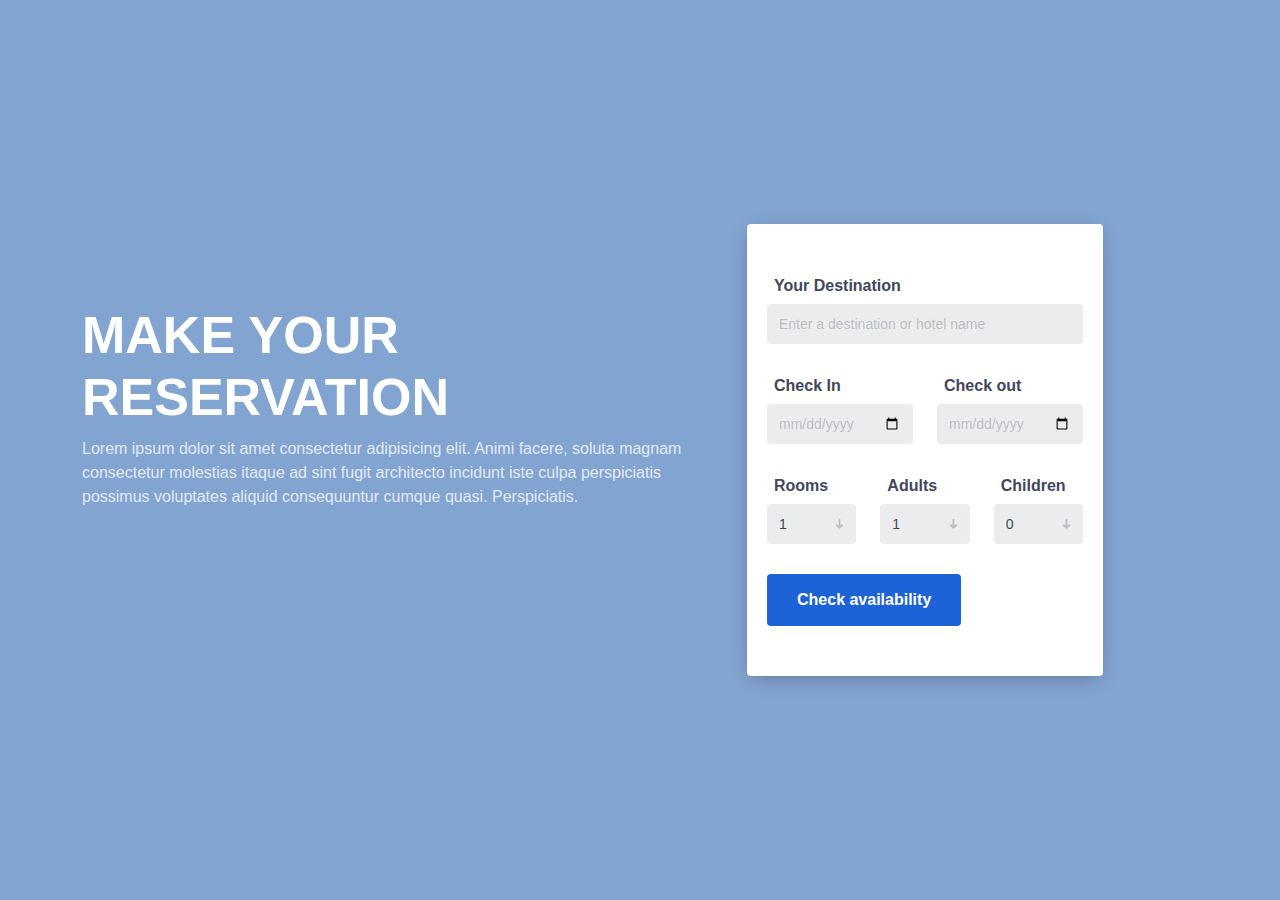
<file: code/example.html>
<!doctype html>
                        <html>
                            <head>
                                <meta charset='utf-8'>
                                <meta name='viewport' content='width=device-width, initial-scale=1'>
                                <title>Snippet - GoSNippets</title>
                                <link href='https://stackpath.bootstrapcdn.com/bootstrap/5.0.0-alpha1/css/bootstrap.min.css' rel='stylesheet'>
                                <link href='' rel='stylesheet'>
                                <style>.section {
    position: relative;
    height: 100vh;
}

.section .section-center {
    position: absolute;
    top: 50%;
    left: 0;
    right: 0;
    -webkit-transform: translateY(-50%);
    transform: translateY(-50%);
}

#booking {
    font-family: 'Montserrat', sans-serif;
    background-image: url('https://i.imgur.com/ZaRYfYW.jpg');
    background-size: cover;
    background-position: center;
}

#booking::before {
    content: '';
    position: absolute;
    left: 0;
    right: 0;
    bottom: 0;
    top: 0;
    background: rgba(47, 103, 177, 0.6);
}

.booking-form {
    background-color: #fff;
    padding: 50px 20px;
    -webkit-box-shadow: 0px 5px 20px -5px rgba(0, 0, 0, 0.3);
    box-shadow: 0px 5px 20px -5px rgba(0, 0, 0, 0.3);
    border-radius: 4px;
}

.booking-form .form-group {
    position: relative;
    margin-bottom: 30px;
}

.booking-form .form-control {
    background-color: #ebecee;
    border-radius: 4px;
    border: none;
    height: 40px;
    -webkit-box-shadow: none;
    box-shadow: none;
    color: #3e485c;
    font-size: 14px;
}

.booking-form .form-control::-webkit-input-placeholder {
    color: rgba(62, 72, 92, 0.3);
}

.booking-form .form-control:-ms-input-placeholder {
    color: rgba(62, 72, 92, 0.3);
}

.booking-form .form-control::placeholder {
    color: rgba(62, 72, 92, 0.3);
}

.booking-form input[type="date"].form-control:invalid {
    color: rgba(62, 72, 92, 0.3);
}

.booking-form select.form-control {
    -webkit-appearance: none;
    -moz-appearance: none;
    appearance: none;
}

.booking-form select.form-control+.select-arrow {
    position: absolute;
    right: 0px;
    bottom: 4px;
    width: 32px;
    line-height: 32px;
    height: 32px;
    text-align: center;
    pointer-events: none;
    color: rgba(62, 72, 92, 0.3);
    font-size: 14px;
}

.booking-form select.form-control+.select-arrow:after {
    content: '\279C';
    display: block;
    -webkit-transform: rotate(90deg);
    transform: rotate(90deg);
}

.booking-form .form-label {
    display: inline-block;
    color: #3e485c;
    font-weight: 700;
    margin-bottom: 6px;
    margin-left: 7px;
}

.booking-form .submit-btn {
    display: inline-block;
    color: #fff;
    background-color: #1e62d8;
    font-weight: 700;
    padding: 14px 30px;
    border-radius: 4px;
    border: none;
    -webkit-transition: 0.2s all;
    transition: 0.2s all;
}

.booking-form .submit-btn:hover,
.booking-form .submit-btn:focus {
    opacity: 0.9;
}

.booking-cta {
    margin-top: 80px;
    margin-bottom: 30px;
}

.booking-cta h1 {
    font-size: 52px;
    text-transform: uppercase;
    color: #fff;
    font-weight: 700;
}

.booking-cta p {
    font-size: 16px;
    color: rgba(255, 255, 255, 0.8);
}</style>
                                <script type='text/javascript' src=''></script>
                                <script type='text/javascript' src='https://cdn.jsdelivr.net/npm/popper.js@1.16.0/dist/umd/popper.min.js'></script>
                                <script type='text/javascript' src='https://stackpath.bootstrapcdn.com/bootstrap/5.0.0-alpha1/js/bootstrap.min.js'></script>
                            </head>
                            <body oncontextmenu='return false' class='snippet-body'>
                            <div id="booking" class="section">
    <div class="section-center">
        <div class="container">
            <div class="row">
                <div class="col-md-7 col-md-push-5">
                    <div class="booking-cta">
                        <h1>Make your reservation</h1>
                        <p>Lorem ipsum dolor sit amet consectetur adipisicing elit. Animi facere, soluta magnam consectetur molestias itaque
                            ad sint fugit architecto incidunt iste culpa perspiciatis possimus voluptates aliquid consequuntur cumque quasi.
                            Perspiciatis.
                        </p>
                    </div>
                </div>
                <div class="col-md-4 col-md-pull-7">
                    <div class="booking-form">
                        <form>
                            <div class="form-group">
                                <span class="form-label">Your Destination</span>
                                <input class="form-control" type="text" placeholder="Enter a destination or hotel name">
                            </div>
                            <div class="row">
                                <div class="col-sm-6">
                                    <div class="form-group">
                                        <span class="form-label">Check In</span>
                                        <input class="form-control" type="date" required>
                                    </div>
                                </div>
                                <div class="col-sm-6">
                                    <div class="form-group">
                                        <span class="form-label">Check out</span>
                                        <input class="form-control" type="date" required>
                                    </div>
                                </div>
                            </div>
                            <div class="row">
                                <div class="col-sm-4">
                                    <div class="form-group">
                                        <span class="form-label">Rooms</span>
                                        <select class="form-control">
                                            <option>1</option>
                                            <option>2</option>
                                            <option>3</option>
                                        </select>
                                        <span class="select-arrow"></span>
                                    </div>
                                </div>
                                <div class="col-sm-4">
                                    <div class="form-group">
                                        <span class="form-label">Adults</span>
                                        <select class="form-control">
                                            <option>1</option>
                                            <option>2</option>
                                            <option>3</option>
                                        </select>
                                        <span class="select-arrow"></span>
                                    </div>
                                </div>
                                <div class="col-sm-4">
                                    <div class="form-group">
                                        <span class="form-label">Children</span>
                                        <select class="form-control">
                                            <option>0</option>
                                            <option>1</option>
                                            <option>2</option>
                                        </select>
                                        <span class="select-arrow"></span>
                                    </div>
                                </div>
                            </div>
                            <div class="form-btn">
                                <button class="submit-btn">Check availability</button>
                            </div>
                        </form>
                    </div>
                </div>
            </div>
        </div>
    </div>
</div>
                            <script type='text/javascript'></script>
                            </body>
                        </html>
</file>
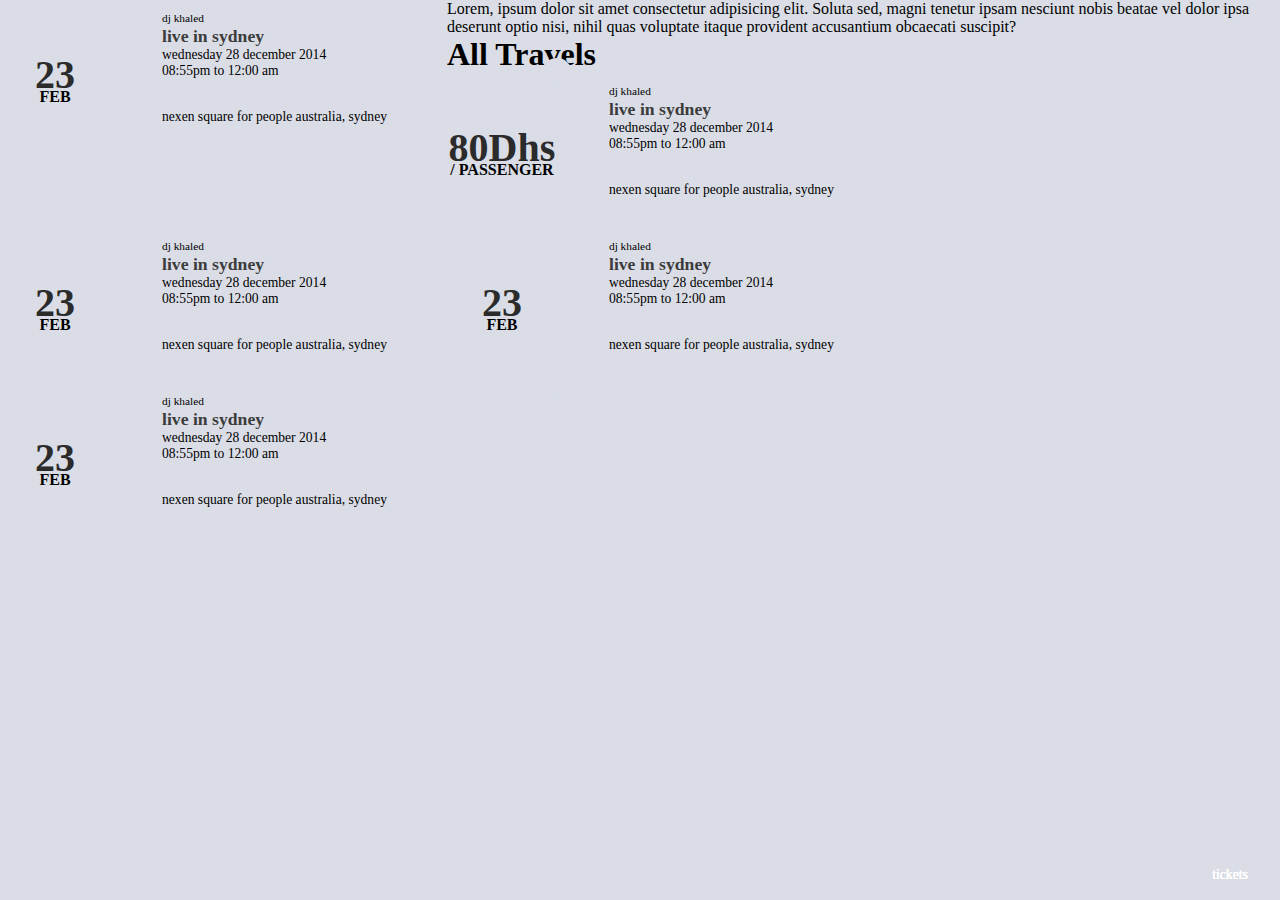
<file: code/trains.html>
<!DOCTYPE html>
<html lang="en">

<head>
  <meta charset="utf-8" />

  <title>tickets for events - Bootdey.com</title>
  <meta name="viewport" content="width=device-width, initial-scale=1" />

  <link href="https://cdn.jsdelivr.net/npm/bootstrap@5.2.3/dist/css/bootstrap.min.css" rel="stylesheet"
    integrity="sha384-rbsA2VBKQhggwzxH7pPCaAqO46MgnOM80zW1RWuH61DGLwZJEdK2Kadq2F9CUG65" crossorigin="anonymous" />
  <script src="https://cdn.jsdelivr.net/npm/bootstrap@5.2.3/dist/js/bootstrap.bundle.min.js"
    integrity="sha384-kenU1KFdBIe4zVF0s0G1M5b4hcpxyD9F7jL+jjXkk+Q2h455rYXK/7HAuoJl+0I4"
    crossorigin="anonymous"></script>
  <link rel="stylesheet" href="assets/css/style.css" />
</head>

<body>
  <div class="container">
    <div class="row my-5">
      <article class="card fl-left">
        <section class="date">
          <time datetime="23th feb"> <span>23</span><span>feb</span> </time>
        </section>
        <section class="card-cont">
          <small>dj khaled</small>
          <h3>live in sydney</h3>
          <div class="even-date">
            <i class="fa fa-calendar"></i>
            <time>
              <span>wednesday 28 december 2014</span>
              <span>08:55pm to 12:00 am</span>
            </time>
          </div>
          <div class="even-info">
            <i class="fa fa-map-marker"></i>
            <p>nexen square for people australia, sydney</p>
          </div>
        </section>
      </article>
    </div>
    <div class="row">
      <div class="col-4">
        <div class="border-right-side">
          <p>Lorem, ipsum dolor sit amet consectetur adipisicing elit. Soluta sed, magni tenetur ipsam nesciunt nobis
            beatae vel dolor ipsa deserunt optio nisi, nihil quas voluptate itaque provident accusantium obcaecati
            suscipit?</p>
        </div>
      </div>
      <div class="col">
        <section class="">
          <h1 class="travel_list">All Travels</h1>
          <div class="row">
            <article class="card fl-left">
              <section class="date">
                <time> <span>80Dhs</span><span>/ passenger</span> </time>
              </section>
              <section class="card-cont">
                <small>dj khaled</small>
                <h3>live in sydney</h3>
                <div class="even-date">
                  <i class="fa fa-calendar"></i>
                  <time>
                    <span>wednesday 28 december 2014</span>
                    <span>08:55pm to 12:00 am</span>
                  </time>
                </div>
                <div class="even-info">
                  <i class="fa fa-map-marker"></i>
                  <p>nexen square for people australia, sydney</p>
                </div>
                <a href="#">tickets</a>
              </section>
            </article>
          </div>
          <div class="row">
            <article class="card fl-left">
              <section class="date">
                <time datetime="23th feb"> <span>23</span><span>feb</span> </time>
              </section>
              <section class="card-cont">
                <small>dj khaled</small>
                <h3>live in sydney</h3>
                <div class="even-date">
                  <i class="fa fa-calendar"></i>
                  <time>
                    <span>wednesday 28 december 2014</span>
                    <span>08:55pm to 12:00 am</span>
                  </time>
                </div>
                <div class="even-info">
                  <i class="fa fa-map-marker"></i>
                  <p>nexen square for people australia, sydney</p>
                </div>
                <a href="#">tickets</a>
              </section>
            </article>
          </div>
          <div class="row">
            <article class="card fl-left">
              <section class="date">
                <time datetime="23th feb"> <span>23</span><span>feb</span> </time>
              </section>
              <section class="card-cont">
                <small>dj khaled</small>
                <h3>live in sydney</h3>
                <div class="even-date">
                  <i class="fa fa-calendar"></i>
                  <time>
                    <span>wednesday 28 december 2014</span>
                    <span>08:55pm to 12:00 am</span>
                  </time>
                </div>
                <div class="even-info">
                  <i class="fa fa-map-marker"></i>
                  <p>nexen square for people australia, sydney</p>
                </div>
                <a href="#">tickets</a>
              </section>
            </article>
          </div>
          <div class="row">
            <article class="card fl-left">
              <section class="date">
                <time datetime="23th feb"> <span>23</span><span>feb</span> </time>
              </section>
              <section class="card-cont">
                <small>dj khaled</small>
                <h3>live in sydney</h3>
                <div class="even-date">
                  <i class="fa fa-calendar"></i>
                  <time>
                    <span>wednesday 28 december 2014</span>
                    <span>08:55pm to 12:00 am</span>
                  </time>
                </div>
                <div class="even-info">
                  <i class="fa fa-map-marker"></i>
                  <p>nexen square for people australia, sydney</p>
                </div>
                <a href="#">tickets</a>
              </section>
            </article>
          </div>
        </section>
      </div>
    </div>
  </div>
</body>

</html>
</file>
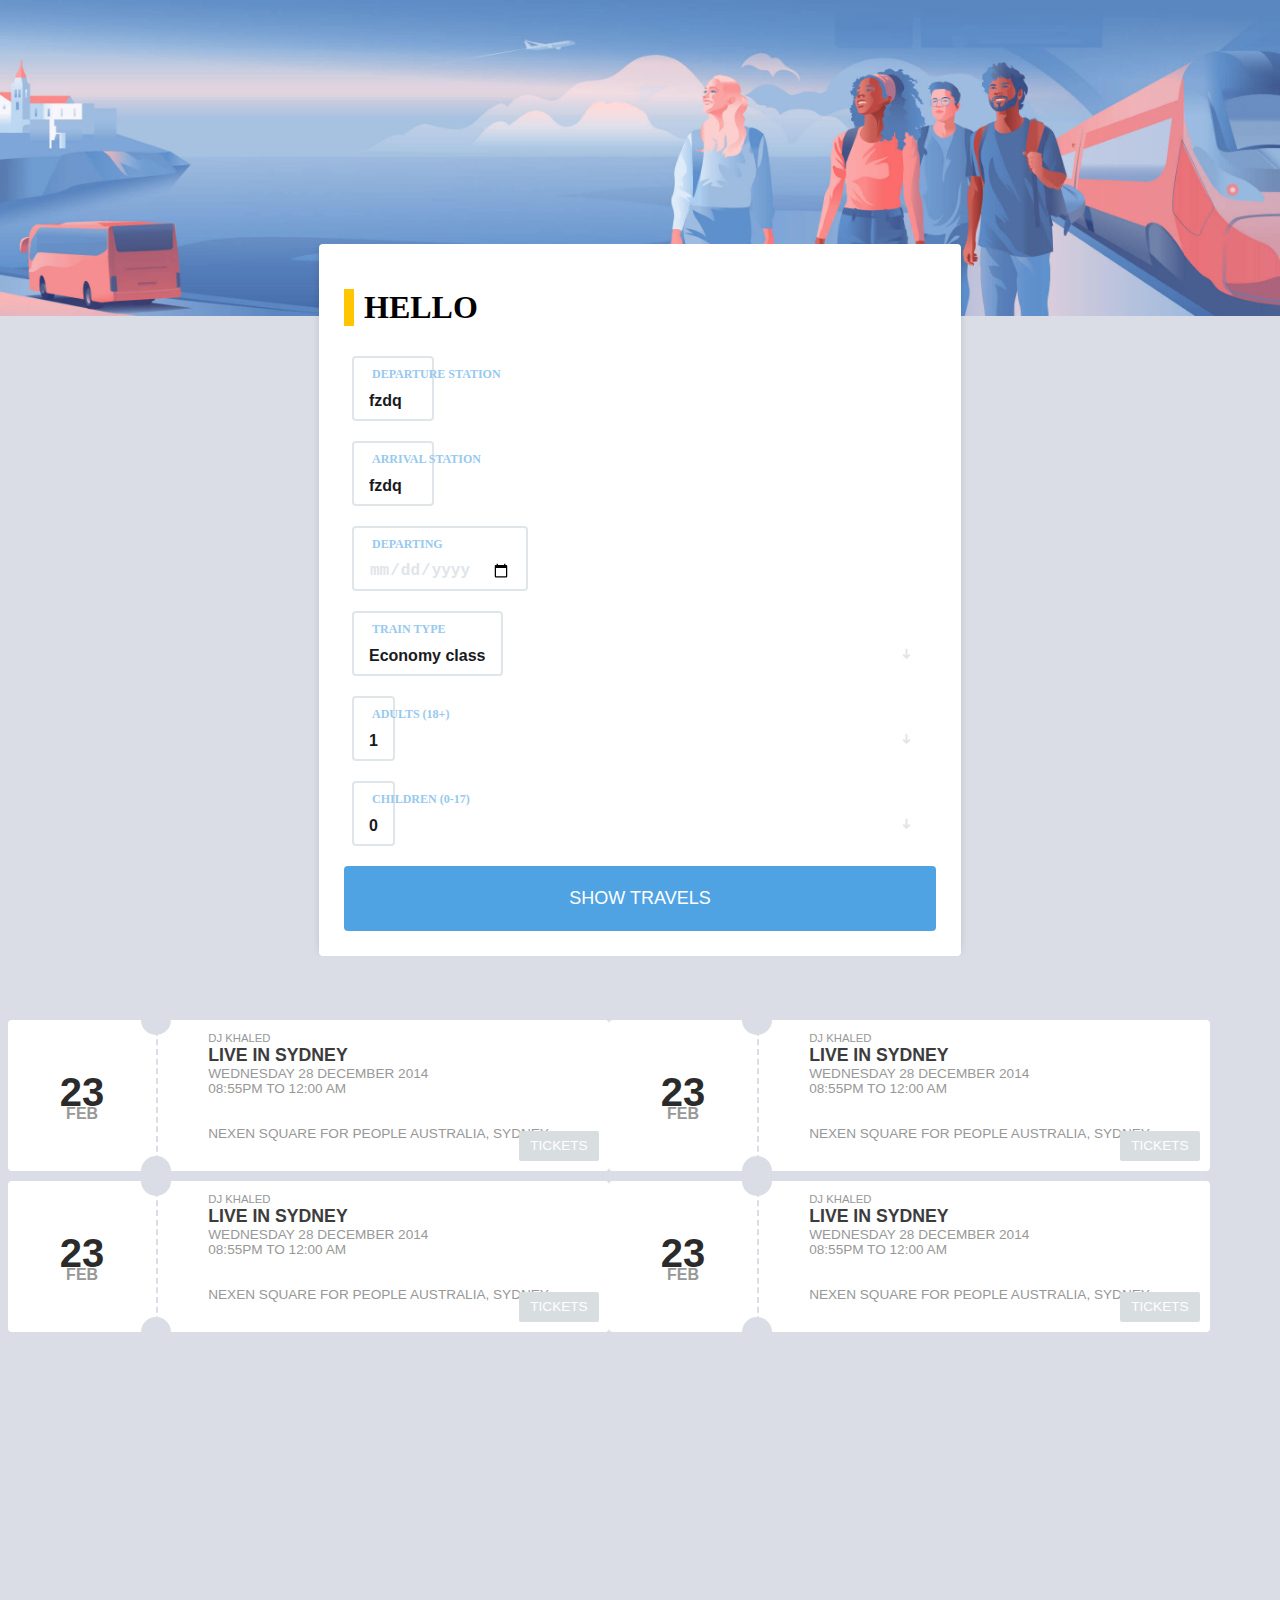
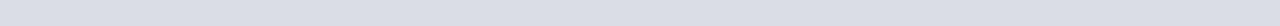
<file: code/test/search.html>
<!DOCTYPE html>
<html>

<head>
  <meta http-equiv="Content-Type" content="text/html; charset=UTF-8" />
  <meta name="viewport" content="width=device-width, initial-scale=1" />
  <meta http-equiv="X-UA-Compatible" content="IE=edge" />
  <link href="https://fonts.googleapis.com/css?family=Open+Sans:300,400,600,700" rel="stylesheet" />
  <!-- <link rel="stylesheet" href="assets/css/style.css" /> -->
  <link href="https://cdn.jsdelivr.net/npm/bootstrap@5.2.2/dist/css/bootstrap.min.css" rel="stylesheet"
    integrity="sha384-Zenh87qX5JnK2Jl0vWa8Ck2rdkQ2Bzep5IDxbcnCeuOxjzrPF/et3URy9Bv1WTRi" crossorigin="anonymous" />
  <link rel="stylesheet" href="https://cdn.jsdelivr.net/npm/bootstrap-icons@1.4.1/font/bootstrap-icons.css" />
  <link href="https://fonts.googleapis.com/css?family=Roboto:400,700" rel="stylesheet" />
  <link href="https://fonts.googleapis.com/css?family=Lato:400,700" rel="stylesheet">

  <link href="style.css" rel="stylesheet" />
</head>

<body>
  <header class="masthead">
    <div class="container position-relative px-4 px-lg-5">
      <div class="row gx-4 gx-lg-5 justify-content-center">
        <div class="col-md-10 col-lg-8 col-xl-7">
          <div class="site-heading"></div>
        </div>
      </div>
    </div>
  </header>
  <nav class="navbar navbar-expand-lg bg-light">
    <div class="container-fluid">
      <a class="navbar-brand" href="#">Navbar</a>
      <button class="navbar-toggler" type="button" data-bs-toggle="collapse" data-bs-target="#navbarSupportedContent"
        aria-controls="navbarSupportedContent" aria-expanded="false" aria-label="Toggle navigation">
        <span class="navbar-toggler-icon"></span>
      </button>
      <div class="collapse navbar-collapse" id="navbarSupportedContent">
        <ul class="navbar-nav me-auto mb-2 mb-lg-0">
          <li class="nav-item">
            <a class="nav-link active" aria-current="page" href="#">Home</a>
          </li>
          <li class="nav-item">
            <a class="nav-link" href="#">Link</a>
          </li>
          <li class="nav-item dropdown">
            <a class="nav-link dropdown-toggle" href="#" role="button" data-bs-toggle="dropdown" aria-expanded="false">
              Dropdown </a>
            <ul class="dropdown-menu">
              <li><a class="dropdown-item" href="#">Action</a></li>
              <li><a class="dropdown-item" href="#">Another action</a></li>
              <li>
                <hr class="dropdown-divider" />
              </li>
              <li><a class="dropdown-item" href="#">Something else here</a></li>
            </ul>
          </li>
          <li class="nav-item">
            <a class="nav-link disabled">Disabled</a>
          </li>
        </ul>
        <form class="d-flex" role="search">
          <input class="form-control me-2" type="search" placeholder="Search" aria-label="Search" />
          <button class="btn btn-outline-success" type="submit">Search</button>
        </form>
      </div>
    </div>
  </nav>


  <section id="search">
    <div class="container">
      <div class="row">
        <div class="col-md-11 mx-auto col-md-offset-1">
          <div class="booking-form">
            <form>
              <h1 class="title">hello</h1>
              <div class="row">
                <div class="col-md-6">
                  <div class="form-group">
                    <span class="form-label">Departure station</span>
                    <!-- <input> -->
                    <select class="form-control" placeholder="Departure station" name="d_station" id="d_station">
                      <option value="1">fzdq</option>
                      <option value="2">sdfsdf</option>
                      <option value="3">sdfsdf</option>
                    </select>
                  </div>
                </div>
                <div class="col-md-6">
                  <div class="form-group">
                    <span class="form-label">Arrival station</span>
                    <select class="form-control" placeholder="Arrival station" name="a_station" id="a_station">
                      <option value="1">fzdq</option>
                      <option value="2">sdfsdf</option>
                      <option value="3">sdfsdf</option>
                    </select>
                  </div>
                </div>
              </div>
              <div class="row">
                <div class="col-md-6">
                  <div class="form-group">
                    <span class="form-label">Departing</span>
                    <input class="form-control" type="date" required>
                  </div>
                </div>
                <div class="col-md-6">
                  <div class="form-group">
                    <span class="form-label">Train type</span>
                    <select class="form-control">
                      <option>Economy class</option>
                      <option>Business class</option>
                      <option>First class</option>
                    </select>
                    <span class="select-arrow"></span>
                  </div>
                </div>
              </div>
              <div class="row">
                <div class="col-md-6">
                  <div class="form-group">
                    <span class="form-label">Adults (18+)</span>
                    <select class="form-control">
                      <option>1</option>
                      <option>2</option>
                      <option>3</option>
                    </select>
                    <span class="select-arrow"></span>
                  </div>
                </div>
                <div class="col-md-6">
                  <div class="form-group">
                    <span class="form-label">Children (0-17)</span>
                    <select class="form-control">
                      <option>0</option>
                      <option>1</option>
                      <option>2</option>
                    </select>
                    <span class="select-arrow"></span>
                  </div>
                </div>

              </div>
              <div class="form-btn">
                <button class="submit-btn">Show travels</button>
              </div>
            </form>
          </div>
        </div>
      </div>
    </div>
  </section>
  <section id="tickets">
    <div class="container">
      <div class="row">
        <div class="col-12 col-md-8">
          <div class="d-flex flex-column">
            <article class="card fl-left">
              <section class="date">
                <time datetime="23th feb"> <span>23</span><span>feb</span> </time>
              </section>
              <section class="card-cont">
                <small>dj khaled</small>
                <h3>live in sydney</h3>
                <div class="even-date">
                  <i class="fa fa-calendar"></i>
                  <time>
                    <span>wednesday 28 december 2014</span>
                    <span>08:55pm to 12:00 am</span>
                  </time>
                </div>
                <div class="even-info">
                  <i class="fa fa-map-marker"></i>
                  <p>nexen square for people australia, sydney</p>
                </div>
                <a href="#">tickets</a>
              </section>
            </article>
            <article class="card fl-left">
              <section class="date">
                <time datetime="23th feb"> <span>23</span><span>feb</span> </time>
              </section>
              <section class="card-cont">
                <small>dj khaled</small>
                <h3>live in sydney</h3>
                <div class="even-date">
                  <i class="fa fa-calendar"></i>
                  <time>
                    <span>wednesday 28 december 2014</span>
                    <span>08:55pm to 12:00 am</span>
                  </time>
                </div>
                <div class="even-info">
                  <i class="fa fa-map-marker"></i>
                  <p>nexen square for people australia, sydney</p>
                </div>
                <a href="#">tickets</a>
              </section>
            </article>
            <article class="card fl-left">
              <section class="date">
                <time datetime="23th feb"> <span>23</span><span>feb</span> </time>
              </section>
              <section class="card-cont">
                <small>dj khaled</small>
                <h3>live in sydney</h3>
                <div class="even-date">
                  <i class="fa fa-calendar"></i>
                  <time>
                    <span>wednesday 28 december 2014</span>
                    <span>08:55pm to 12:00 am</span>
                  </time>
                </div>
                <div class="even-info">
                  <i class="fa fa-map-marker"></i>
                  <p>nexen square for people australia, sydney</p>
                </div>
                <a href="#">tickets</a>
              </section>
            </article>
            <article class="card fl-left">
              <section class="date">
                <time datetime="23th feb"> <span>23</span><span>feb</span> </time>
              </section>
              <section class="card-cont">
                <small>dj khaled</small>
                <h3>live in sydney</h3>
                <div class="even-date">
                  <i class="fa fa-calendar"></i>
                  <time>
                    <span>wednesday 28 december 2014</span>
                    <span>08:55pm to 12:00 am</span>
                  </time>
                </div>
                <div class="even-info">
                  <i class="fa fa-map-marker"></i>
                  <p>nexen square for people australia, sydney</p>
                </div>
                <a href="#">tickets</a>
              </section>
            </article>
          </div>
        </div>
        <div class="col-4 d-none d-md-block">
          <iframe
            src="https://www.google.com/maps/embed?pb=!1m18!1m12!1m3!1d3374.3916702849438!2d-8.53674738569349!3d32.24754251810201!2m3!1f0!2f0!3f0!3m2!1i1024!2i768!4f13.1!3m3!1m2!1s0xdaefcd343bb09b7%3A0x27366ca5953ccbc9!2sYoussoufia!5e0!3m2!1sfr!2sma!4v1670575282727!5m2!1sfr!2sma"
            width="100%" height="280px" allowfullscreen="" loading="lazy"
            referrerpolicy="no-referrer-when-downgrade"></iframe>
        </div>
      </div>
    </div>
  </section>

</body>

</html>
</file>
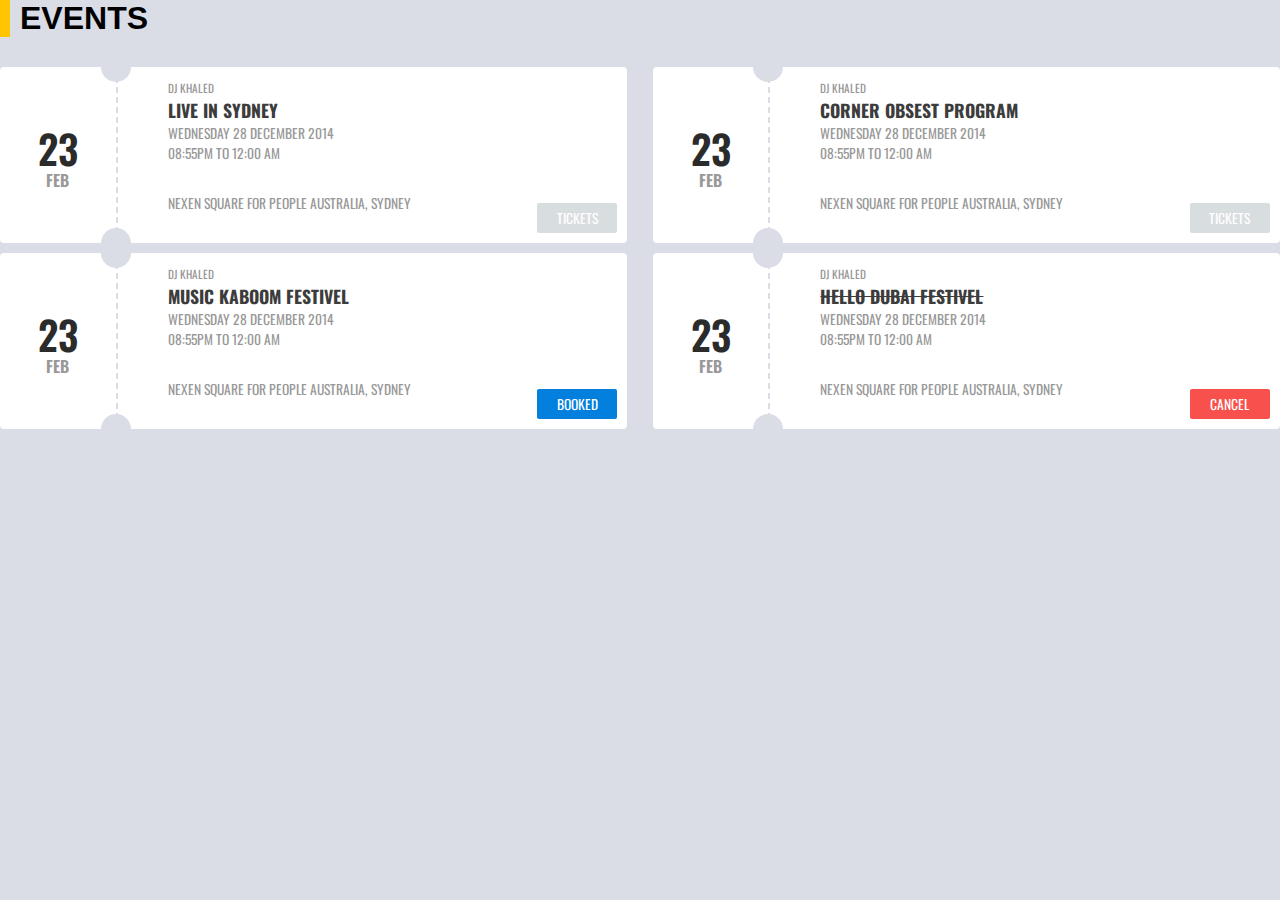
<file: code/test/testing/ticket.html>
<!DOCTYPE html>
<html lang="en">
  <head>
    <meta charset="utf-8" />
    <!--  This file has been downloaded from bootdey.com @bootdey on twitter -->
    <!--  All snippets are MIT license http://bootdey.com/license -->
    <title>tickets for events - Bootdey.com</title>
    <meta name="viewport" content="width=device-width, initial-scale=1" />
    <link href="https://cdn.jsdelivr.net/npm/bootstrap@5.2.3/dist/css/bootstrap.min.css" rel="stylesheet" integrity="sha384-rbsA2VBKQhggwzxH7pPCaAqO46MgnOM80zW1RWuH61DGLwZJEdK2Kadq2F9CUG65" crossorigin="anonymous" />
    <script src="https://cdn.jsdelivr.net/npm/bootstrap@5.2.3/dist/js/bootstrap.bundle.min.js" integrity="sha384-kenU1KFdBIe4zVF0s0G1M5b4hcpxyD9F7jL+jjXkk+Q2h455rYXK/7HAuoJl+0I4" crossorigin="anonymous"></script>
  </head>
  <body>
    <section class="container">
      <h1>Events</h1>
      <div class="row">
        <article class="card fl-left">
          <section class="date">
            <time datetime="23th feb"> <span>23</span><span>feb</span> </time>
          </section>
          <section class="card-cont">
            <small>dj khaled</small>
            <h3>live in sydney</h3>
            <div class="even-date">
              <i class="fa fa-calendar"></i>
              <time>
                <span>wednesday 28 december 2014</span>
                <span>08:55pm to 12:00 am</span>
              </time>
            </div>
            <div class="even-info">
              <i class="fa fa-map-marker"></i>
              <p>nexen square for people australia, sydney</p>
            </div>
            <a href="#">tickets</a>
          </section>
        </article>
        <article class="card fl-left">
          <section class="date">
            <time datetime="23th feb"> <span>23</span><span>feb</span> </time>
          </section>
          <section class="card-cont">
            <small>dj khaled</small>
            <h3>corner obsest program</h3>
            <div class="even-date">
              <i class="fa fa-calendar"></i>
              <time>
                <span>wednesday 28 december 2014</span>
                <span>08:55pm to 12:00 am</span>
              </time>
            </div>
            <div class="even-info">
              <i class="fa fa-map-marker"></i>
              <p>nexen square for people australia, sydney</p>
            </div>
            <a href="#">tickets</a>
          </section>
        </article>
      </div>
      <div class="row">
        <article class="card fl-left">
          <section class="date">
            <time datetime="23th feb"> <span>23</span><span>feb</span> </time>
          </section>
          <section class="card-cont">
            <small>dj khaled</small>
            <h3>music kaboom festivel</h3>
            <div class="even-date">
              <i class="fa fa-calendar"></i>
              <time>
                <span>wednesday 28 december 2014</span>
                <span>08:55pm to 12:00 am</span>
              </time>
            </div>
            <div class="even-info">
              <i class="fa fa-map-marker"></i>
              <p>nexen square for people australia, sydney</p>
            </div>
            <a href="#">booked</a>
          </section>
        </article>
        <article class="card fl-left">
          <section class="date">
            <time datetime="23th feb"> <span>23</span><span>feb</span> </time>
          </section>
          <section class="card-cont">
            <small>dj khaled</small>
            <h3>hello dubai festivel</h3>
            <div class="even-date">
              <i class="fa fa-calendar"></i>
              <time>
                <span>wednesday 28 december 2014</span>
                <span>08:55pm to 12:00 am</span>
              </time>
            </div>
            <div class="even-info">
              <i class="fa fa-map-marker"></i>
              <p>nexen square for people australia, sydney</p>
            </div>
            <a href="#">cancel</a>
          </section>
        </article>
      </div>
    </section>

    <style type="text/css">
      @import url("https://fonts.googleapis.com/css?family=Oswald");
      * {
        margin: 0;
        padding: 0;
        border: 0;
        box-sizing: border-box;
      }

      body {
        background-color: #dadde6;
        font-family: arial;
      }

      .fl-left {
        float: left;
      }

      .fl-right {
        float: right;
      }

      h1 {
        text-transform: uppercase;
        font-weight: 900;
        border-left: 10px solid #fec500;
        padding-left: 10px;
        margin-bottom: 30px;
      }

      .row {
        overflow: hidden;
      }

      .card {
        display: table-row;
        width: 49%;
        background-color: #fff;
        color: #989898;
        margin-bottom: 10px;
        font-family: "Oswald", sans-serif;
        text-transform: uppercase;
        border-radius: 4px;
        position: relative;
      }

      .card + .card {
        margin-left: 2%;
      }

      .date {
        display: table-cell;
        width: 25%;
        position: relative;
        text-align: center;
        border-right: 2px dashed #dadde6;
      }

      .date:before,
      .date:after {
        content: "";
        display: block;
        width: 30px;
        height: 30px;
        background-color: #dadde6;
        position: absolute;
        top: -15px;
        right: -15px;
        z-index: 1;
        border-radius: 50%;
      }

      .date:after {
        top: auto;
        bottom: -15px;
      }

      .date time {
        display: block;
        position: absolute;
        top: 50%;
        left: 50%;
        -webkit-transform: translate(-50%, -50%);
        -ms-transform: translate(-50%, -50%);
        transform: translate(-50%, -50%);
      }

      .date time span {
        display: block;
      }

      .date time span:first-child {
        color: #2b2b2b;
        font-weight: 600;
        font-size: 250%;
      }

      .date time span:last-child {
        text-transform: uppercase;
        font-weight: 600;
        margin-top: -10px;
      }

      .card-cont {
        display: table-cell;
        width: 75%;
        font-size: 85%;
        padding: 10px 10px 30px 50px;
      }

      .card-cont h3 {
        color: #3c3c3c;
        font-size: 130%;
      }

      .row:last-child .card:last-of-type .card-cont h3 {
        text-decoration: line-through;
      }

      .card-cont > div {
        display: table-row;
      }

      .card-cont .even-date i,
      .card-cont .even-info i,
      .card-cont .even-date time,
      .card-cont .even-info p {
        display: table-cell;
      }

      .card-cont .even-date i,
      .card-cont .even-info i {
        padding: 5% 5% 0 0;
      }

      .card-cont .even-info p {
        padding: 30px 50px 0 0;
      }

      .card-cont .even-date time span {
        display: block;
      }

      .card-cont a {
        display: block;
        text-decoration: none;
        width: 80px;
        height: 30px;
        background-color: #d8dde0;
        color: #fff;
        text-align: center;
        line-height: 30px;
        border-radius: 2px;
        position: absolute;
        right: 10px;
        bottom: 10px;
      }

      .row:last-child .card:first-child .card-cont a {
        background-color: #037fdd;
      }

      .row:last-child .card:last-child .card-cont a {
        background-color: #f8504c;
      }

      @media screen and (max-width: 860px) {
        .card {
          display: block;
          float: none;
          width: 100%;
          margin-bottom: 10px;
        }
        .card + .card {
          margin-left: 0;
        }
        .card-cont .even-date,
        .card-cont .even-info {
          font-size: 75%;
        }
      }
    </style>

    <script type="text/javascript"></script>
  </body>
</html>
</file>
<file: code/assets/css/style.css>
* {
    margin: 0;
    padding: 0;
    box-sizing: border-box;
}



body {
    overflow-x: hidden;
}

/* ////////// start faissal /////////// */


#signup {
    background-image: url(../img/yay.jpg);
    background-repeat: no-repeat;
    background-attachment: fixed;
    background-size: cover;
}

#login {
    background-image: url(../img/trains.jpg);
    background-repeat: no-repeat;
    background-size: cover;
    background-blend-mode: multiply;


}

.form-style {
    min-height: 100vh;
    display: flex;
    align-items: center;
    justify-content: center;
    padding-bottom: 48px;
    margin-right: 55%;
}

.form-style form {
    padding: 23px;
    text-align: center;
    width: 534px;
    background: rgb(46, 46, 46);
    box-shadow: rgba(0, 0, 0, 0.25) 0px 14px 28px, rgba(0, 0, 0, 0.22) 0px 10px 10px;
}

.form-style form h2 {
    font-size: 30px;
    text-transform: uppercase;
    margin-bottom: 10px;
    color: black;
}

.form-style form input,
.form-style form select {
    width: 100%;
    padding: 10px 15px;
    font-size: 17px;
    margin: 8px 0;
    border-radius: 5px;
}

.form-style form option {
    background: #fff;
}

.form-style form .form-btn {
    background: white;
    color: blueviolet;
    width: 488px !important;
    height: 47px ! important;
    border-radius: 5px;
}

.form-style form .form-btn:hover {
    background: #5497fa;
    color: #f3f5f9;
}

.form-style small {
    position: absolute;
    bottom: 0;
    left: 0;
}

.list ul li {
    color: red;
}

.image {
    background: rgba(40, 152, 172, 0.5);
    width: 20%;
}

.par {
    font-size: 40px;
    position: absolute;
    right: 33%;
    top: 21%;
    color: rgb(26, 26, 188);
}

.img-user {
    display: block;
    margin-left: auto;
    margin-right: auto;
    /* border-radius: 40%; */
    width: 202px;
    height: 158px;
}

.card-edit {
    box-shadow: 12px 12px 22px;
    width: 170%;
    position: absolute;
    right: 42%;
    color: rgb(81, 82, 82);
}

.bol {
    background-color: rgb(222, 215, 215);
}

.botonat {
    text-align: end;
}


/* /////////// end faissal //////////// */
/* ------------------------------------ */
/* /////////// start hamza //////////// */


.dropdown-toggle::after {
    display: none;
}

.text-decoration-none {
    text-decoration: none !important;
}

/* Font Awesome Icons have variable width. Added fixed width to fix that.*/
.icon-width {
    width: 2rem;
}

/* //////////// end hamza ///////////// */
/* ------------------------------------ */
/* ///////// start boutaina /////////// */

.sidebar-nav {
    --bs-offcanvas-width: 270px !important;
}

.sidebar-text {
    font-size: 16px !important;
}

.offcanvas-backdrop.show {
    display: none !important;
}

.close-offcanvas {
    display: block;
}

.icon-nav,
.text-icon {
    color: #5497fa;
}

.img-gif {
    width: 300px !important;
}

main {
    margin: 110px 10px 0 20px;
}

.first-cards {
    height: 240px !important;
    background-color: #fdc93a !important;
}

.card-bg {
    background: linear-gradient(to right, #83a4d4, #b6fbff);
    box-shadow: rgba(50, 50, 93, 0.25) 0px 6px 12px -2px, rgba(0, 0, 0, 0.3) 0px 3px 7px -3px;
}

.gif {
    min-width: 250px !important;
    min-height: 300px !important;
    position: relative;
    bottom: 40px;
}

.card-statis {
    background-color: #83a4d4 !important;
}

#data-table_wrapper {
    margin-right: 27px !important;
    margin-left: 10px !important;
}

.card-title1 {
    /* color: rgb(243 233 217) !important; */
    color: rgb(243 106 141) !important;
}


@media (min-width: 992px) {
    .sidebar-nav {
        transform: none !important;
        visibility: visible !important;
        border-top-right-radius: 30px !important;
        border-bottom-right-radius: 30px !important;
        box-shadow: rgba(0, 0, 0, 0.15) 2.4px 2.4px 3.2px;
    }

    .close-offcanvas {
        display: none;
    }

    .search-navbar {
        width: 500px !important;
        height: 28px !important;
    }

    .search-btn {
        width: 59px !important;
    }

    main {
        margin-left: 280px;
    }

}


/* ////////// end boutaina //////////// */
/* ------------------------------------ */
/* /////// start abdelghafour ///////// */

body {
    background-color: #dadde6
}

nav {
    margin-bottom: 4rem
}

.title-search {
    text-transform: uppercase;
    font-weight: 900;
    border-left: 10px solid #fec500;
    padding-left: 10px;
    margin-bottom: 30px
}

.masthead {
    background-image: url(../img/front_page.jpg);
    display: flex;
    align-items: center;
    background-position: center;
    background-size: cover;
    height: 316px;
    position: absolute;
    top: 0;
    left: 0;
    width: 100%;
    z-index: 0
}

#search {
    padding-bottom: 4rem
}

.section {
    position: relative;
    height: 100vh
}





.section .section-center {
    position: absolute;
    top: 50%;
    left: 0;
    right: 0;
    -webkit-transform: translateY(-50%);
    transform: translateY(-50%)
}

.booking-form {
    position: relative;
    background: #fff;
    max-width: 642px;
    width: 100%;
    margin: auto;
    padding: 45px 25px 25px;
    border-radius: 4px;
    -webkit-box-shadow: 0 0 10px -5px rgba(0, 0, 0, .4);
    box-shadow: 0 0 10px -5px rgba(0, 0, 0, .4)
}

.booking-form .form-group {
    position: relative;
    margin-bottom: 20px
}

.booking-form .form-control {
    background-color: #fff;
    height: 65px;
    padding: 0 15px;
    padding-top: 24px;
    color: #191a1e;
    border: 2px solid #dfe5e9;
    font-size: 16px;
    font-weight: 700;
    -webkit-box-shadow: none;
    box-shadow: none;
    border-radius: 4px;
    -webkit-transition: .2s all;
    transition: .2s all
}

.booking-form .form-control::-webkit-input-placeholder {
    color: #dfe5e9
}

.booking-form .form-control:-ms-input-placeholder {
    color: #dfe5e9
}

.booking-form .form-control::placeholder {
    color: #dfe5e9
}

.booking-form .form-control:focus {
    background: #f9fafb
}

.booking-form input[type=date].form-control:invalid {
    color: #dfe5e9
}

.booking-form select.form-control {
    -webkit-appearance: none;
    -moz-appearance: none;
    appearance: none
}

.booking-form select.form-control+.select-arrow {
    position: absolute;
    right: 6px;
    bottom: 6px;
    width: 32px;
    line-height: 32px;
    height: 32px;
    text-align: center;
    pointer-events: none;
    color: #dfe5e9;
    font-size: 14px
}

.booking-form select.form-control+.select-arrow:after {
    content: '\279C';
    display: block;
    -webkit-transform: rotate(90deg);
    transform: rotate(90deg)
}

.booking-form .form-label {
    position: absolute;
    top: 6px;
    left: 20px;
    font-weight: 700;
    text-transform: uppercase;
    line-height: 24px;
    height: 24px;
    font-size: 12px;
    color: #98c9ee;
    z-index: 1;
}

.booking-form .submit-btn {
    color: #fff;
    background-color: #4fa3e3;
    font-weight: 400;
    height: 65px;
    font-size: 18px;
    border: none;
    width: 100%;
    border-radius: 4px;
    text-transform: uppercase
}

.booking-form .cancel-btn {
    margin-top: 1rem;
    color: #4fa3e3;
    background-color: #fff;
    border: 1px solid #4fa3e3 !important;
    font-weight: 400;
    height: 65px;
    font-size: 18px;
    border: none;
    width: 100%;
    border-radius: 4px;
    text-transform: uppercase
}

.booking-form .cancel-btn:hover {
    color: #fff;
    background-color: #a0a0a0;
    border: none !important;


}

.fl-left {
    float: left
}


.row-search {
    padding: 0 .5rem;
    overflow: hidden
}

.view-card {
    display: table-row;
    background-color: #fff;
    color: #989898;
    margin-bottom: 10px;
    font-family: Oswald, sans-serif;
    /* text-transform: uppercase; */
    border-radius: 4px;
    position: relative
}

article.card.view-card:last-child {
    margin-bottom: 2rem;
}

.date {
    display: table-cell;
    min-width: 25%;
    width: 112px;
    position: relative;
    text-align: center;
    border-right: 2px dashed #dadde6
}

.date:after,
.date:before {
    content: "";
    display: block;
    width: 30px;
    height: 30px;
    background-color: #dadde6;
    position: absolute;
    top: -15px;
    right: -15px;
    z-index: 1;
    border-radius: 50%
}

.date:after {
    top: auto;
    bottom: -15px
}

.date time {
    display: block;
    position: absolute;
    top: 50%;
    left: 50%;
    -webkit-transform: translate(-50%, -50%);
    -ms-transform: translate(-50%, -50%);
    transform: translate(-50%, -50%)
}

.date time span {
    display: block
}

.date time span:first-child {
    color: #2b2b2b;
    font-weight: 600;
    font-size: 250%
}

.date time span:last-child {
    text-transform: uppercase;
    font-weight: 600;
    margin-top: -10px
}

.card-cont {
    display: table-cell;
    /* width: 75%; */
    font-size: 85%;
    padding: 10px 10px 30px 50px
}

.card-cont h3 {
    color: #3c3c3c;
    font-size: 130%
}

.card-cont>div {
    display: table-row
}

.card-cont .even-date i,
.card-cont .even-date time,
.card-cont .even-info i,
.card-cont .even-info p {
    display: table-cell
}

.card-cont .even-date i,
.card-cont .even-info i {
    padding: 5% 5% 0 0
}

.card-cont .even-info p {
    padding: 30px 50px 0 0
}

.card-cont .even-date time span {
    display: block
}

.card-cont a {
    display: block;
    text-decoration: none;
    width: 80px;
    height: 30px;
    /* background-color: #d8dde0; */
    color: #fff;
    text-align: center;
    line-height: 30px;
    border-radius: 2px;
    position: absolute;
    right: 10px;
    bottom: 10px
}

.book {
    background-color: rgb(58, 189, 6);
}

.disabled {
    background-color: #d8dde0;
}

@media screen and (max-width:860px) {

    .view-card {
        display: block;
        float: none;
        width: 100%;
        margin-bottom: 10px
    }

    .card+.card {
        margin-left: 0
    }

    .card-cont .even-date,
    .card-cont .even-info {
        font-size: 75%
    }
}


footer {
    margin-top: 2rem;
    padding: 7em 0;
}

a {
    text-decoration: none !important;
}

.footer-07 {
    background: #383838;
}

.footer-07 a {
    color: #a3de83;
}

.footer-07 p {
    color: rgba(255, 255, 255, 0.3);
}

.footer-07 .footer-heading {
    font-size: 30px;
    color: #fff;
    font-weight: 700;
    margin-bottom: 30px;
}

.footer-07 .footer-heading .logo {
    color: #fff;
}

.footer-07 .menu {
    margin-bottom: 30px;
}

.footer-07 .menu a {
    color: rgba(255, 255, 255, 0.6);
    margin: 0 10px;
    text-transform: uppercase;
    letter-spacing: 1px;
}

.footer-07 .ftco-footer-social li a {
    background: transparent;
    border: 1px solid #a3de83;
}

.ftco-footer-social li {
    list-style: none;
    margin: 0 10px 0 0;
    display: inline-block;
}

.ftco-footer-social li a {
    height: 40px;
    width: 40px;
    display: block;
    background: rgba(0, 0, 0, 0.05);
    border-radius: 50%;
    position: relative;
}

.ftco-footer-social li a span {
    position: absolute;
    font-size: 20px;
    top: 50%;
    left: 50%;
    -webkit-transform: translate(-50%, -50%);
    -ms-transform: translate(-50%, -50%);
    transform: translate(-50%, -50%);
}

.ftco-footer-social li a:hover {
    color: #fff;
}

.ftco-section {
    padding: 12em 0;
}

.ftco-section h2 {
    margin-bottom: 0;
}

.para {
    font-family: 'Roboto', sans-serif;
    background-color: white;
    padding: 2rem;
    border-radius: 1rem;
    box-shadow: #00000026 3px 3px 19px;
}

.btn-sidebar {
    margin-bottom: .5rem;
    border-radius: 0.75rem;
    padding: 0.2rem 1.2rem 0.2rem 1.2rem;
}

.btn-sidebar:hover {

    background-color: #656c72 !important;
    transition: 0.3s;
}

.active.btn-sidebar {
    background-color: #575d62;
}



.form-control:focus {
    /* border: 1px solid #34495e; */
    background: #f9fafb
}

/* SELECT2 JS */
.select2.select2-container {
    width: 100% !important;
}

.select2.select2-container .select2-selection {
    background-color: #fff;
    height: 65px;
    padding: 0 15px;
    padding-top: 24px;
    color: #191a1e;
    border: 2px solid #dfe5e9;
    font-size: 16px;
    font-weight: 700;
    -webkit-box-shadow: none;
    box-shadow: none;
    border-radius: 4px;
    -webkit-transition: .2s all;
    transition: .2s all
}

.select2.select2-container .select2-selection .select2-selection__arrow {
    position: absolute;
    right: 6px;
    bottom: 6px;
    width: 32px;
    line-height: 32px;
    height: 32px;
    text-align: center;
    pointer-events: none;
    color: #dfe5e9;
    font-size: 14px
}

.select2-selection__arrow {
    top: unset !important;
}

.select2.select2-container .select2-selection .select2-selection__arrow::after {
    content: '\279C';
    display: block;
    -webkit-transform: rotate(90deg);
    transform: rotate(90deg)
}

.select2-container--default .select2-selection--single .select2-selection__arrow b {
    display: none;
}


.select2-container .select2-dropdown .select2-search {
    padding: 0;
}

.select2-container .select2-dropdown .select2-search input {
    outline: none !important;
    border: 1px solid #34495e !important;
    border-bottom: none !important;
    padding: 4px 6px !important;
}

.select2-container .select2-dropdown .select2-results {
    padding: 0;
}

.select2-container .select2-dropdown .select2-results ul {
    background: #fff;
    border: 1px solid #34495e;
}

.select2-container .select2-dropdown .select2-results ul .select2-results__option--highlighted[aria-selected] {
    background-color: #3498db;
}

.select2-container .select2-selection--single .select2-selection__rendered {
    padding-left: 0;
}

/* done page */
.succe {
    text-align: center;
    padding: 40px 0;
    /* background: #EBF0F5; */
}

.card-success h1 {
    color: #88B04B;
    font-family: "Nunito Sans", "Helvetica Neue", sans-serif;
    font-weight: 900;
    font-size: 40px;
    margin-bottom: 10px;
}

.pp {
    color: #404F5E;
    font-family: "Nunito Sans", "Helvetica Neue", sans-serif;
    font-size: 20px;
    margin: 0;
}

.checkmark {
    color: #9ABC66;
    font-size: 100px;
    line-height: 200px;
    margin-left: -15px;
}

.card-success {
    background: white;
    padding: 60px;
    border-radius: 4px;
    box-shadow: 0 2px 3px #C8D0D8;
    display: inline-block;
    margin: 0 auto;
}

.succes {
    border-radius: 200px;
    height: 200px;
    width: 200px;
    background: #F8FAF5;
    margin: 0 auto;
}

/* //////// end abdelghafour ////////// */
</file>
<file: code/test/style.css>
* {
      margin: 0;
      padding: 0;
      border: 0;
      box-sizing: border-box
}

body {
      background-color: #dadde6
}

nav {
      margin-bottom: 4rem
}

.title {
      text-transform: uppercase;
      font-weight: 900;
      border-left: 10px solid #fec500;
      padding-left: 10px;
      margin-bottom: 30px
}

.masthead {
      background-image: url(front_page-dw.jpg);
      display: flex;
      align-items: center;
      background-position: center;
      background-size: cover;
      height: 316px;
      position: absolute;
      top: 0;
      left: 0;
      width: 100%;
      z-index: 0
}

#search {
      padding-bottom: 4rem
}

.section {
      position: relative;
      height: 100vh
}

.section .section-center {
      position: absolute;
      top: 50%;
      left: 0;
      right: 0;
      -webkit-transform: translateY(-50%);
      transform: translateY(-50%)
}

.booking-form {
      position: relative;
      background: #fff;
      max-width: 642px;
      width: 100%;
      margin: auto;
      padding: 45px 25px 25px;
      border-radius: 4px;
      -webkit-box-shadow: 0 0 10px -5px rgba(0, 0, 0, .4);
      box-shadow: 0 0 10px -5px rgba(0, 0, 0, .4)
}

.booking-form .form-group {
      position: relative;
      margin-bottom: 20px
}

.booking-form .form-control {
      background-color: #fff;
      height: 65px;
      padding: 0 15px;
      padding-top: 24px;
      color: #191a1e;
      border: 2px solid #dfe5e9;
      font-size: 16px;
      font-weight: 700;
      -webkit-box-shadow: none;
      box-shadow: none;
      border-radius: 4px;
      -webkit-transition: .2s all;
      transition: .2s all
}

.booking-form .form-control::-webkit-input-placeholder {
      color: #dfe5e9
}

.booking-form .form-control:-ms-input-placeholder {
      color: #dfe5e9
}

.booking-form .form-control::placeholder {
      color: #dfe5e9
}

.booking-form .form-control:focus {
      background: #f9fafb
}

.booking-form input[type=date].form-control:invalid {
      color: #dfe5e9
}

.booking-form select.form-control {
      -webkit-appearance: none;
      -moz-appearance: none;
      appearance: none
}

.booking-form select.form-control+.select-arrow {
      position: absolute;
      right: 6px;
      bottom: 6px;
      width: 32px;
      line-height: 32px;
      height: 32px;
      text-align: center;
      pointer-events: none;
      color: #dfe5e9;
      font-size: 14px
}

.booking-form select.form-control+.select-arrow:after {
      content: '\279C';
      display: block;
      -webkit-transform: rotate(90deg);
      transform: rotate(90deg)
}

.booking-form .form-label {
      position: absolute;
      top: 6px;
      left: 20px;
      font-weight: 700;
      text-transform: uppercase;
      line-height: 24px;
      height: 24px;
      font-size: 12px;
      color: #98c9ee
}

.booking-form .submit-btn {
      color: #fff;
      background-color: #4fa3e3;
      font-weight: 400;
      height: 65px;
      font-size: 18px;
      border: none;
      width: 100%;
      border-radius: 4px;
      text-transform: uppercase
}

.fl-left {
      float: left
}


.row {
      padding: 0 .5rem;
      overflow: hidden
}

.card {
      display: table-row;
      background-color: #fff;
      color: #989898;
      margin-bottom: 10px;
      font-family: Oswald, sans-serif;
      text-transform: uppercase;
      border-radius: 4px;
      position: relative
}

.date {
      display: table-cell;
      width: 25%;
      position: relative;
      text-align: center;
      border-right: 2px dashed #dadde6
}

.date:after,
.date:before {
      content: "";
      display: block;
      width: 30px;
      height: 30px;
      background-color: #dadde6;
      position: absolute;
      top: -15px;
      right: -15px;
      z-index: 1;
      border-radius: 50%
}

.date:after {
      top: auto;
      bottom: -15px
}

.date time {
      display: block;
      position: absolute;
      top: 50%;
      left: 50%;
      -webkit-transform: translate(-50%, -50%);
      -ms-transform: translate(-50%, -50%);
      transform: translate(-50%, -50%)
}

.date time span {
      display: block
}

.date time span:first-child {
      color: #2b2b2b;
      font-weight: 600;
      font-size: 250%
}

.date time span:last-child {
      text-transform: uppercase;
      font-weight: 600;
      margin-top: -10px
}

.card-cont {
      display: table-cell;
      width: 75%;
      font-size: 85%;
      padding: 10px 10px 30px 50px
}

.card-cont h3 {
      color: #3c3c3c;
      font-size: 130%
}

.card-cont>div {
      display: table-row
}

.card-cont .even-date i,
.card-cont .even-date time,
.card-cont .even-info i,
.card-cont .even-info p {
      display: table-cell
}

.card-cont .even-date i,
.card-cont .even-info i {
      padding: 5% 5% 0 0
}

.card-cont .even-info p {
      padding: 30px 50px 0 0
}

.card-cont .even-date time span {
      display: block
}

.card-cont a {
      display: block;
      text-decoration: none;
      width: 80px;
      height: 30px;
      background-color: #d8dde0;
      color: #fff;
      text-align: center;
      line-height: 30px;
      border-radius: 2px;
      position: absolute;
      right: 10px;
      bottom: 10px
}

@media screen and (max-width:860px) {
      .card {
            display: block;
            float: none;
            width: 100%;
            margin-bottom: 10px
      }

      .card+.card {
            margin-left: 0
      }

      .card-cont .even-date,
      .card-cont .even-info {
            font-size: 75%
      }
}
</file>
